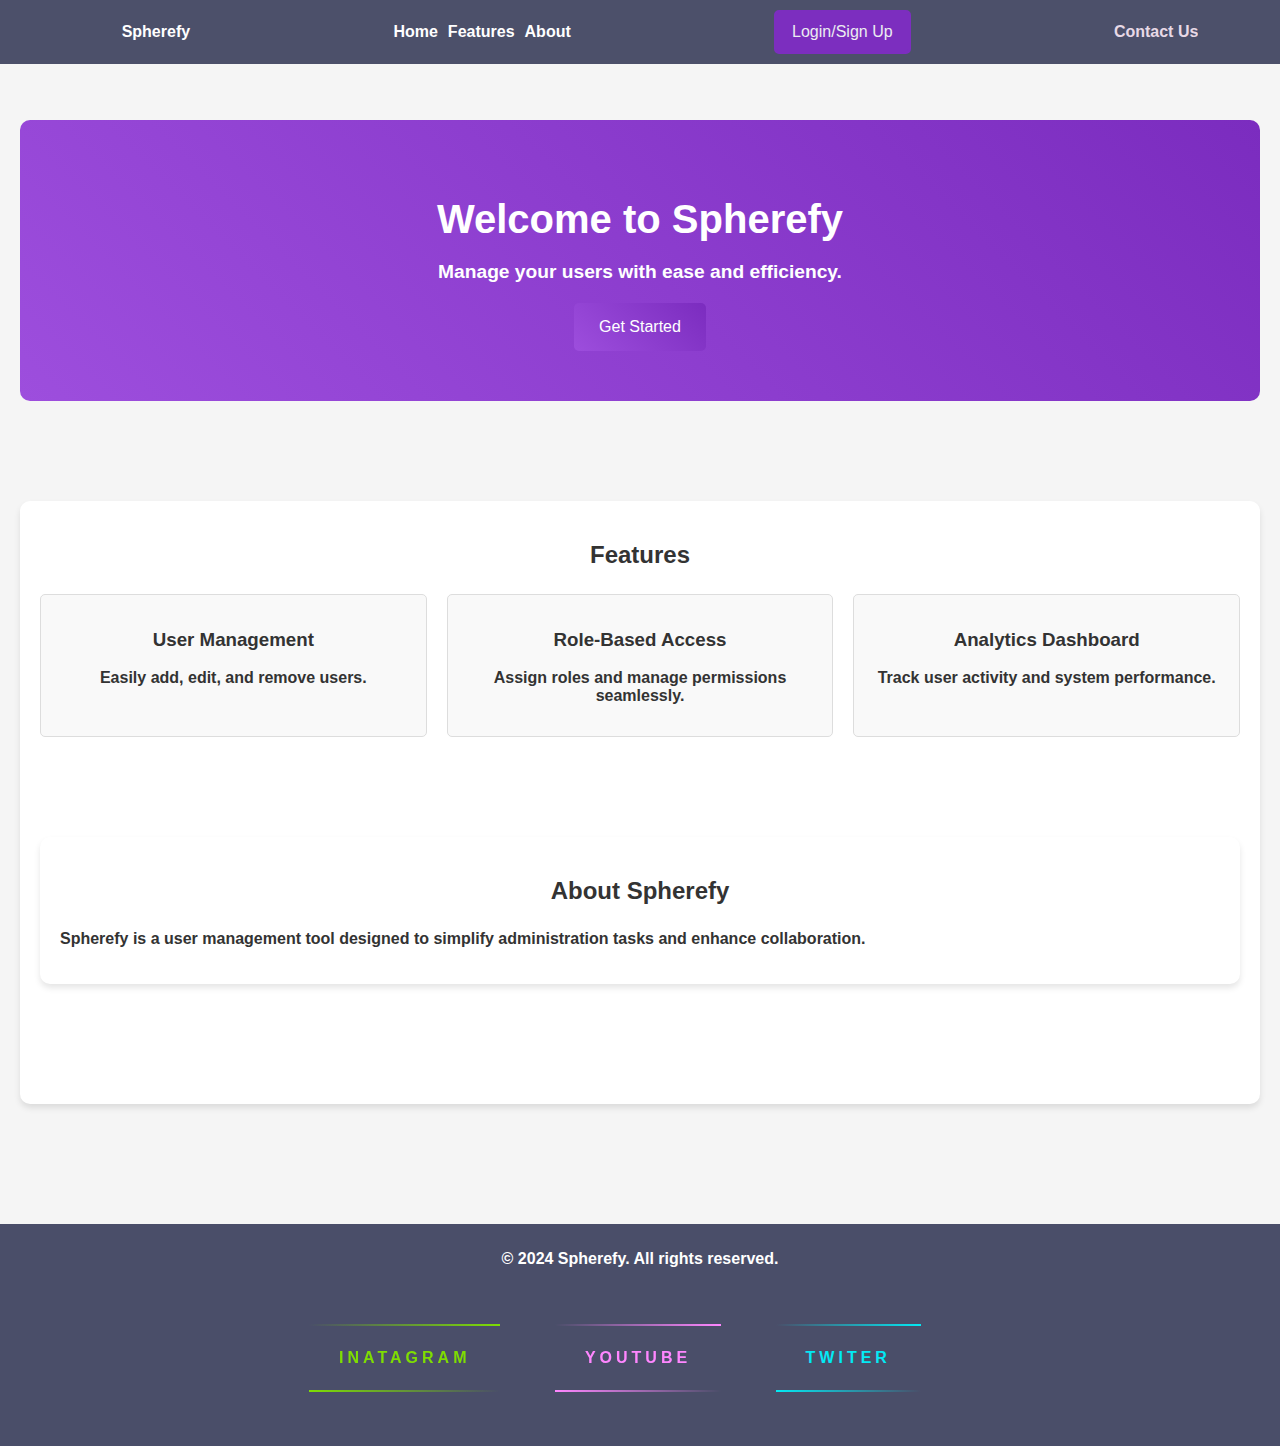
<file: index.html>
<!DOCTYPE html>
<html lang="en">
<head>
    <meta charset="UTF-8">
    <meta http-equiv="X-UA-Compatible" content="IE=edge" >
    <meta name="viewport" content="width=device-width, initial-scale=1.0">
    <meta http-equiv="Content-Security-Policy" content="default-src 'self'; img-src https://*; script-src 'self' https://trusted-scripts.com;">
    <meta name="robots" content="index, follow">
    <meta http-equiv="X-UA-Compatible" content="IE=edge">
    <meta name="author" content="Spherefy.">

    <title>Spherefy</title>
    <link rel="stylesheet" href="Spherefy.css">
</head>
<body>
    <!-- Header -->
    <header>
        <nav class="navbar">
            <div   class="logo">Spherefy</div>
         <div>
            <ul class="nav-links">
                <li><a href="#">Home</a></li>
                <li><a href="#features">Features</a></li>
                <li><a href="#about">About</a></li>
            </ul> 
        </div>
            <div class="auth-buttons">
                  <a href="Spherefy login.html" >
                    <button class="login-btn">Login/Sign Up
                    </button>
                 </a>
            </div>  
            <a class="foot" href="Spherefy contact us.html">  
                      <span></span>
                      <span></span>
                      <span></span>
                      <span></span>
              Contact Us</a> 
        </nav>
    </header>

    <!-- Main Content -->
    <main>
        <!-- Hero Section -->
        <section class="hero">
            <h1>Welcome to Spherefy</h1>
            <p>Manage your users with ease and efficiency.</p>
            <a  href="Spherefy login.html">
            <button class="get-started-btn">Get Started</button>
        </a>
       </section> 

        <!-- Features Section -->
        <section id="features" class="features">
            <h2>Features</h2>
            <div class="feature-list">
                <div class="feature-item">
                    <h3>User Management</h3>
                    <p>Easily add, edit, and remove users.</p>
                </div>
                <div class="feature-item">
                    <h3>Role-Based Access</h3>
                    <p>Assign roles and manage permissions seamlessly.</p>
                </div>
                <div class="feature-item">
                    <h3>Analytics Dashboard</h3>
                    <p>Track user activity and system performance.</p>
                </div>
            </div>
       

        <!-- About Section -->
        <section id="about" class="about">
            <h2>About Spherefy</h2>
            <p>Spherefy is a user management tool designed to simplify administration tasks and enhance collaboration.</p>
        </section>
 </section>
      
      <!--Contact Section -->
     <!--  <section style="text-align: center;" id="contact" class="contact">
            <h2>Contact Us</h2>
            <form style="margin: 0;" action="#" method="post">
                <label for="name">Name:</label>
                <input type="text" id="name" name="name" required>

                <label for="email">Email:</label>
                <input type="email" id="email" name="email" required>

                <label for="message">Message:</label>
                <input type="text" id="message" name="message" required></textarea>

                <button type="submit">Send</button>
            </form>
        </section>-->
    </main>
       
 <footer> 
                <p>&copy; 2024 Spherefy. All rights reserved.</p>
                <div >
                    <a class="form" href="#">
                      <span></span>
                      <span></span>
                      <span></span>
                      <span></span>
                      inatagram
                    </a>
                    <a class="form" href="#">
                      <span></span>
                      <span></span>
                      <span></span>
                      <span></span>
                       youtube
                    </a>
                    <a class="form" href="#">
                      <span></span>
                      <span></span>
                      <span></span>
                      <span></span>
                     twiter
                    </a>
                    </div>
    </footer>

    <script src="Spherefy.js"></script>
</body>
</html>
</file>
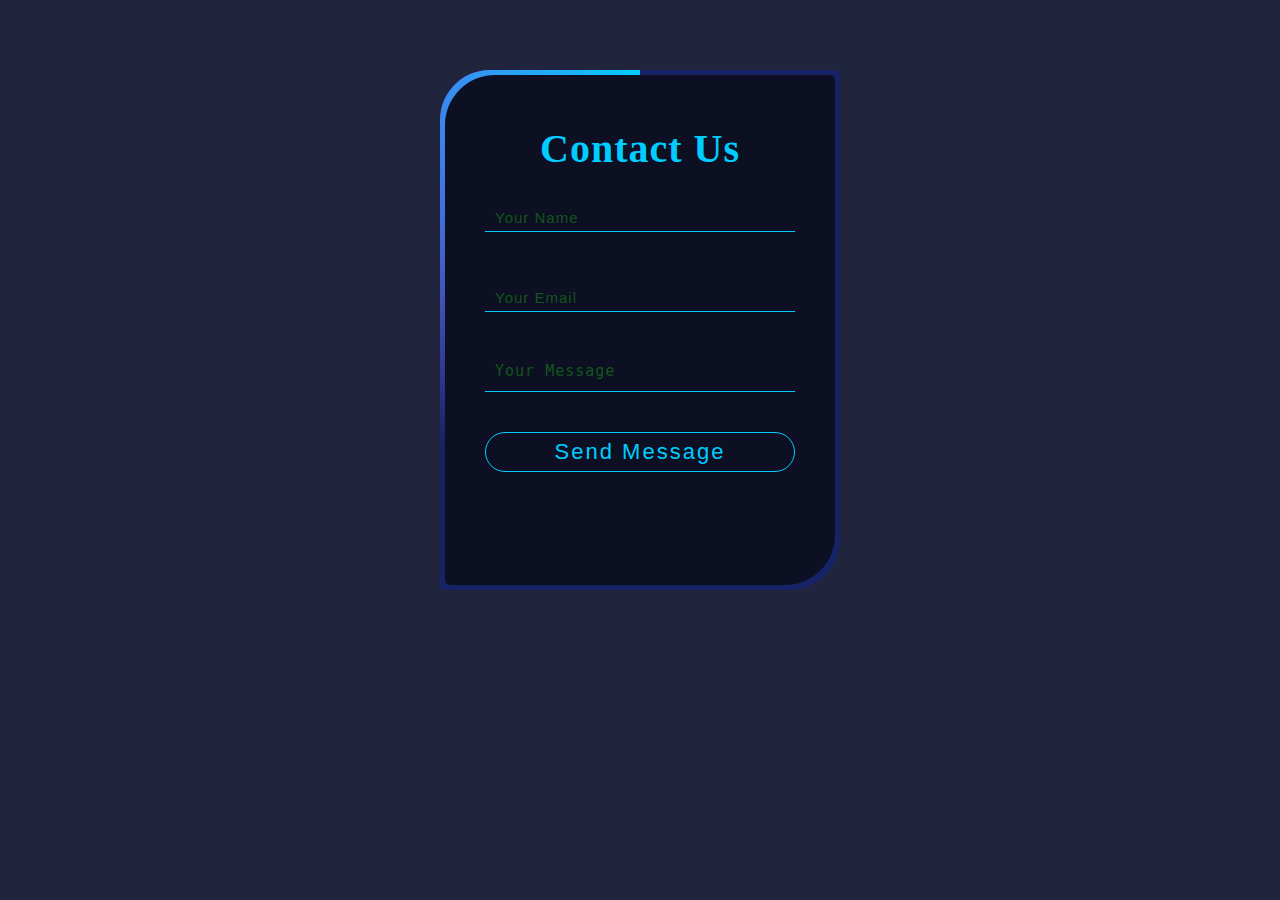
<file: Spherefy contact us.html>
<!DOCTYPE html>
<html lang="en">
<head>
    <meta charset="UTF-8">
    <meta http-equiv="X-UA-Compatible" content="IE=edge">
    <meta name="viewport" content="width=device-width, initial-scale=1.0">
    <title>Contact Us</title>
    <link rel="stylesheet" href="Spherefy contact us.css">
</head>
<body>
    <div class="contact_form_container">
        <form class="contact_form" action="#" method="post">
            <h2>Contact Us</h2>
            <div class="input_group">
                <input type="text" id="name" name="name" class="input_text" placeholder="Your Name" required>
            </div>
            <div class="input_group">
                <input type="email" id="email" name="email" class="input_text" placeholder="Your Email" required>
            </div>
            <div class="input_group">
                <textarea id="message" name="message" class="input_text" placeholder="Your Message" required></textarea>
            </div>
            <div id="contact_button">
                <button type="submit">Send Message</button>
            </div>
        </form>
    </div>
    <script src="Spherefy.js"></script>
</body>
</html>
</file>
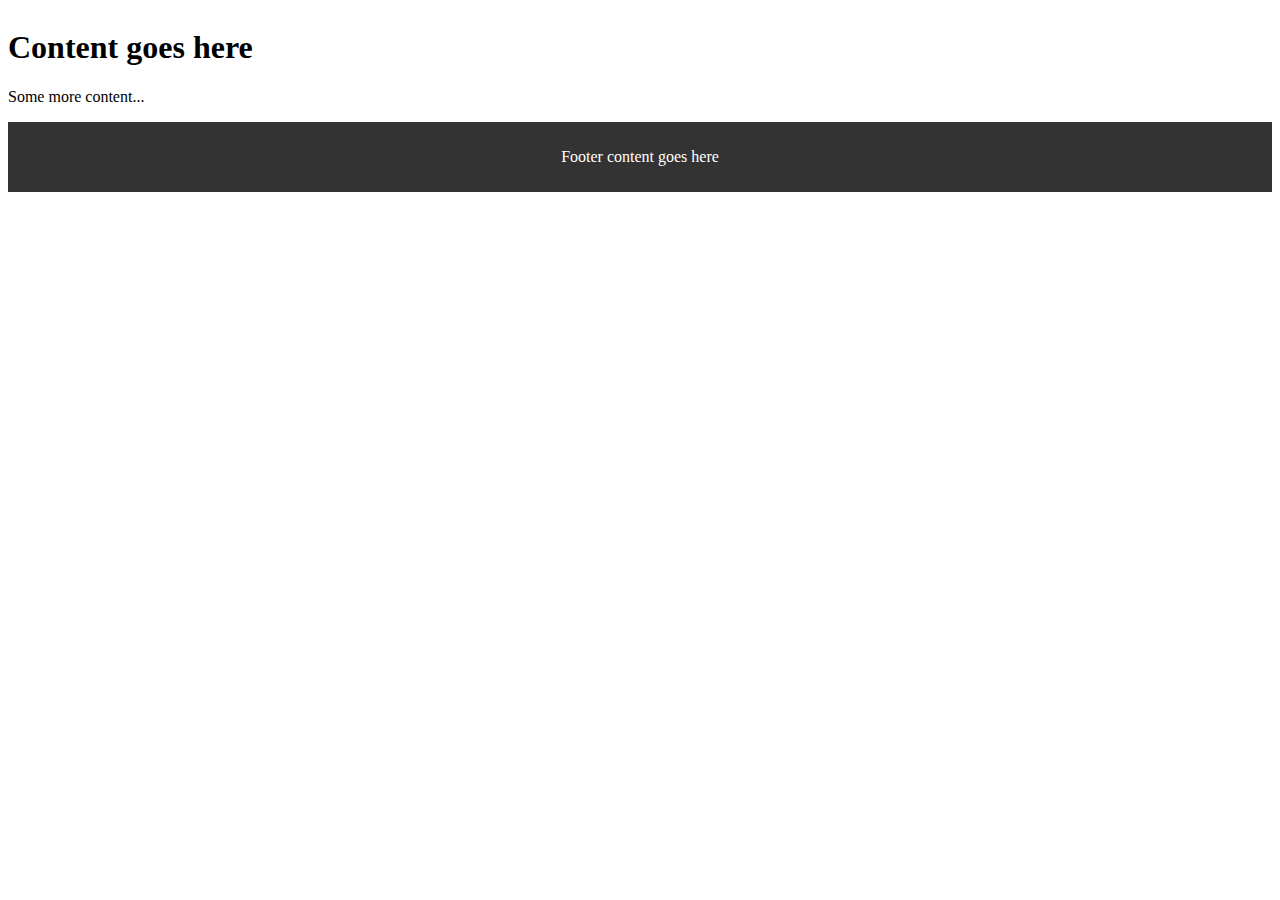
<file: try.html>
<!DOCTYPE html>
<html lang="en">
<head>
  <meta charset="UTF-8">
  <meta name="viewport" content="width=device-width, initial-scale=1.0">
  <title>Move Footer Example</title>
  <style>
    body {
      display: flex;
      flex-direction: column;
    }

    .content {
      order: 1; /* Контент буде йти після footer */
    }

    footer {
      order: 2; /* Footer буде першим */
      background-color: #333;
      color: white;
      text-align: center;
      padding: 10px;
    }
  </style>
</head>
<body>
  <footer>
    <p>Footer content goes here</p>
  </footer>

  <div class="content">
    <h1>Content goes here</h1>
    <p>Some more content...</p>
  </div>
</body>
</html>
</file>
<file: Spherefy.css>
.form{
    position: relative;
    display: inline-block;
    padding: 25px 30px;
    margin: 40px 0;
    color: #03e9f4;
    text-decoration: none;
    text-transform: uppercase;
    transition: 0.5s;
    letter-spacing: 4px;
    overflow: hidden;
    margin-right: 50px;
   
}
.form:hover{
    background: #03e9f4;
    color: #050801;
    box-shadow: 0 0 5px #03e9f4,
                0 0 25px #03e9f4,
                0 0 50px #03e9f4,
                0 0 200px #03e9f4;
     -webkit-box-reflect:below 1px linear-gradient(transparent, #0005);
}
.form:nth-child(1){
    filter: hue-rotate(270deg);
}
.form:nth-child(2){
    filter: hue-rotate(110deg);
}
.form span{
    position: absolute;
    display: block;
}
.form span:nth-child(1){
    top: 0;
    left: 0;
    width: 100%;
    height: 2px;
    background: linear-gradient(90deg,transparent,#03e9f4);
    animation: animate1 1s linear infinite;
}
@keyframes animate1{
    0%{
        left: -100%;
    }
    50%,100%{
        left: 100%;
    }
}
.form span:nth-child(2){
    top: -100%;
    right: 0;
    width: 2px;
    height: 100%;
    background: linear-gradient(180deg,transparent,#03e9f4);
    animation: animate2 1s linear infinite;
    animation-delay: 0.25s;
}
@keyframes animate2{
    0%{
        top: -100%;
    }
    50%,100%{
        top: 100%;
    }
}
.form span:nth-child(3){
    bottom: 0;
    right: 0;
    width: 100%;
    height: 2px;
    background: linear-gradient(270deg,transparent,#03e9f4);
    animation: animate3 1s linear infinite;
    animation-delay: 0.50s;
}
@keyframes animate3{
    0%{
        right: -100%;
    }
    50%,100%{
        right: 100%;
    }
}


.form span:nth-child(4){
    bottom: -100%;
    left: 0;
    width: 2px;
    height: 100%;
    background: linear-gradient(360deg,transparent,#03e9f4);
    animation: animate4 1s linear infinite;
    animation-delay: 0.75s;
}
@keyframes animate4{
    0%{
        bottom: -100%;
    }
    50%,100%{
        bottom: 100%;
    }
}
/* Загальні стилі */
body {
    margin: 0;
    font-family: Arial, sans-serif;
    color: #333;
    background-color: #f5f5f5;
    padding: 0;
    display:inline;
    justify-content: center;
    align-items: center;
    height: 100vh;
    font-weight: bold;
}
/* Скидання стилів для посилань */
a {
    text-decoration: none; /* Прибирає підкреслення */
    color: inherit; /* Використовує колір тексту батьківського елемента */
}

a:hover, a:focus {
    text-decoration: none; /* Зберігає відсутність підкреслення при наведенні чи фокусі */
    color: #ddd; /* Змінює колір на бажаний (наприклад, сірий) */
}
.button:disabled {
    cursor: default
}
/* Шапка */
header {
    background-color: #4a4e69;
    color: #fff;
    padding: 10px 20px;
    position: fixed;
    width: 100%;
    top: 0;
    left: 0;
    z-index: 1000;
    transition: background-color 0.3s, opacity 0.3s;
    opacity: 0.99;
    
}

/* Зміна прозорості при прокручуванні */
header.scrolled {
    opacity: 1;
}

/* Навігація */
.navbar {
    display: flex;
    justify-content: space-around;
    align-items: center;
    
}

.nav-links {
    list-style: none;
    padding: 0;
    margin: 0;
    display: flex;
    gap: 10px;
}

.nav-links li a {
    text-decoration: none;
    color: #fff;
    font-weight: bold;
}

.nav-links li a:hover {
    color: #9d4edd; /* Колір при наведенні */
}

.auth-buttons {
    display: flex;
  
}

/* Кнопки входу та реєстрації */
.auth-buttons button {
    padding: 10px 15px;
    border: 3px solid #7b2cbf;
    border-radius: 5px;
    background-color: #7b2cbf;
    color: #ebecf1;
    cursor: pointer;
    font-size: 1rem;
    position: relative;
    overflow: hidden;
    transition: color 0.3s, background-color 0.3s, border-color 0.3s;
}

.auth-buttons button:hover {
    color: #fff;
    background-color: #752485;
    border-color: #9d4edd;
}

.auth-buttons button:focus {
    outline: none;
    color: #fff;
    background-color: #752485;
    border-color: #9d4edd;
}

/* Секції */
main {
    padding: 20px;
    margin-top: 100px;
}

/* Hero секція */
.hero {
    text-align: center;
    padding: 50px 20px;
    background: linear-gradient(45deg, #9d4edd, #7b2cbf);
    color: #fff;
    border-radius: 10px;
}

.hero h1 {
    font-size: 2.5rem;
    margin-bottom: 10px;
}

.hero p {
    font-size: 1.2rem;
    margin-bottom: 20px;
}

.get-started-btn {
    padding: 15px 25px;
    border: none;
    border-radius: 5px;
    background: linear-gradient(45deg, #9d4edd, #7b2cbf);
    color: #fff;
    font-size: 1rem;
    cursor: pointer;
}

.get-started-btn:hover {
    background: linear-gradient(45deg, #7b2cbf, #9d4edd);
}

/* Розташування секцій */
.features, .about, .contact {
    margin: 100px auto;
    padding: 20px;
    background-color: #fff;
    border-radius: 10px;
    box-shadow: 0 4px 6px rgba(0, 0, 0, 0.1);
}

.features h2, .about h2, .contact h2 {
    text-align: center;
    margin-bottom: 25px;
}

.feature-list {
    display: flex;
    gap: 20px;
    justify-content: center;
}

.feature-item {
    flex: 1;
    padding: 15px;
    text-align: center;
    border: 1px solid #ddd;
    border-radius: 5px;
    background-color: #f9f9f9;
}

.foot{
    color: #e8d9e6;
    cursor: pointer;
    font-size: 1rem;
    position: relative;
    overflow: hidden;
    transition: color 0.3s, background-color 0.3s, border-color 0.3s;
   
}

/* Мобільна адаптація */
@media (max-width: 768px) {
    .nav-links {
        display: none;
    }

    .auth-buttons {
       
        gap: 10px;
        text-align: center;
        border: #752485;
    }

    .feature-list {
        flex-direction: column;
        align-items: center;
    }

    .feature-item {
         width: 100%;
         margin-bottom: 20px;
    }

    .navbar {
        flex-direction: column;
        align-items: center;
    }
    
    /* Стилі для мобільного меню */
    .mobile-nav {
       
        display: flex;
        justify-content: space-around;
        align-items: center;
        position: fixed;
        bottom: 0;
        left: 0;
        width: 100%;
        height: auto;
        background-color: #4a4e69;
        padding: 10px 0;
        z-index: 1000;
        box-sizing: border-box;
        box-shadow: 1 -2px 5px rgba(0, 0, 0, 0.2);
    }
    footer { 
  
        text-align: center;
        padding: 10px 20px;
        background-color: #4a4e69;
        color: #fff;
      
        
    }
    .mobile-nav .list {
        flex: 1;
        text-align: center;
        color: #fff;
    }

    .mobile-nav .list a {
        text-decoration: none;
        color: inherit;
        display: flex;
        flex-direction: column;
        align-items: center;
        font-size: 0.9rem;
    }

    .mobile-nav .list .icon {
        font-size: 1.5rem;
        margin-bottom: 5px;
    }

    .mobile-nav .list.active {
        background-color: #7b2cbf;
        border-radius: 10px;
    }
}

/* Десктопна версія */
@media (min-width: 769px) {
    .mobile-nav {
        display: none;
    }
    /* Footer */
footer { 
    text-align: center;
    padding: 10px 20px;
    background-color: #4a4e69;
    color: #fff;

    
}

}
</file>
<file: Spherefy contact us.css>
* {
    margin: 0;
    padding: 0;
    box-sizing: border-box;
}

body {
    width: 100%;
    height: 100%;
    display: flex;
    justify-content: center;
    align-items: center;
    letter-spacing: 1px;
    background-color: #20253d;
}

.contact_form_container {
    position: relative;
    width: 400px;
    height: 520px;
    max-width: 400px;
    max-height: 520px;
    background: #172367;
    border-radius: 50px 5px;
    display: flex;
    align-items: center;
    justify-content: center;
    overflow: hidden;
    margin-top: 70px;
}

.contact_form_container::before {
    position: absolute;
    width: 170%;
    height: 170%;
    content: '';
    background-image: conic-gradient(transparent, transparent, transparent, #ee00ff);
    animation: rotate_border 6s linear infinite;
}

.contact_form_container::after {
    position: absolute;
    width: 170%;
    height: 170%;
    content: '';
    background-image: conic-gradient(transparent, transparent, transparent, #00ccff);
    animation: rotate_border 6s linear infinite;
    animation-delay: -3s;
}

@keyframes rotate_border {
    0% {
        transform: rotate(0deg);
    }
    100% {
        transform: rotate(360deg);
    }
}

.contact_form {
    position: absolute;
    content: '';
    background-color: #0c1022;
    border-radius: 50px 5px;
    inset: 5px;
    padding: 50px 40px;
    z-index: 10;
    color: #00ccff;
}

h2 {
    font-size: 40px;
    font-weight: 600;
    text-align: center;
}

.input_group {
    margin-top: 30px;
    position: relative;
    display: flex;
    flex-direction: column;
    align-items: start;
}

.input_text,
textarea {
    width: 100%;
    height: 30px;
    background: transparent;
    border: none;
    outline: none;
    border-bottom: 1px solid #00ccff;
    font-size: 20px;
    padding-left: 10px;
    color: #00ccff;
    margin-bottom: 20px;
}

textarea {
    height: 80px;
    resize: none;
}

::placeholder {
    font-size: 15px;
    color: #21ec0a52;
    letter-spacing: 1px;
}

#contact_button {
    position: relative;
    width: 100%;
    height: 40px;
    transition: 1s;
    margin-top: 20px;
}

#contact_button button {
    position: absolute;
    width: 100%;
    height: 100%;
    text-decoration: none;
    z-index: 10;
    cursor: pointer;
    font-size: 22px;
    letter-spacing: 2px;
    border: 1px solid #00ccff;
    border-radius: 50px;
    background-color: #0c1022;
    color: #00ccff;
    display: flex;
    justify-content: center;
    align-items: center;
    transition: background-color 0.3s ease;
}

#contact_button button:hover {
    background-color: #00ccff;
    color: #0c1022;
}
</file>
